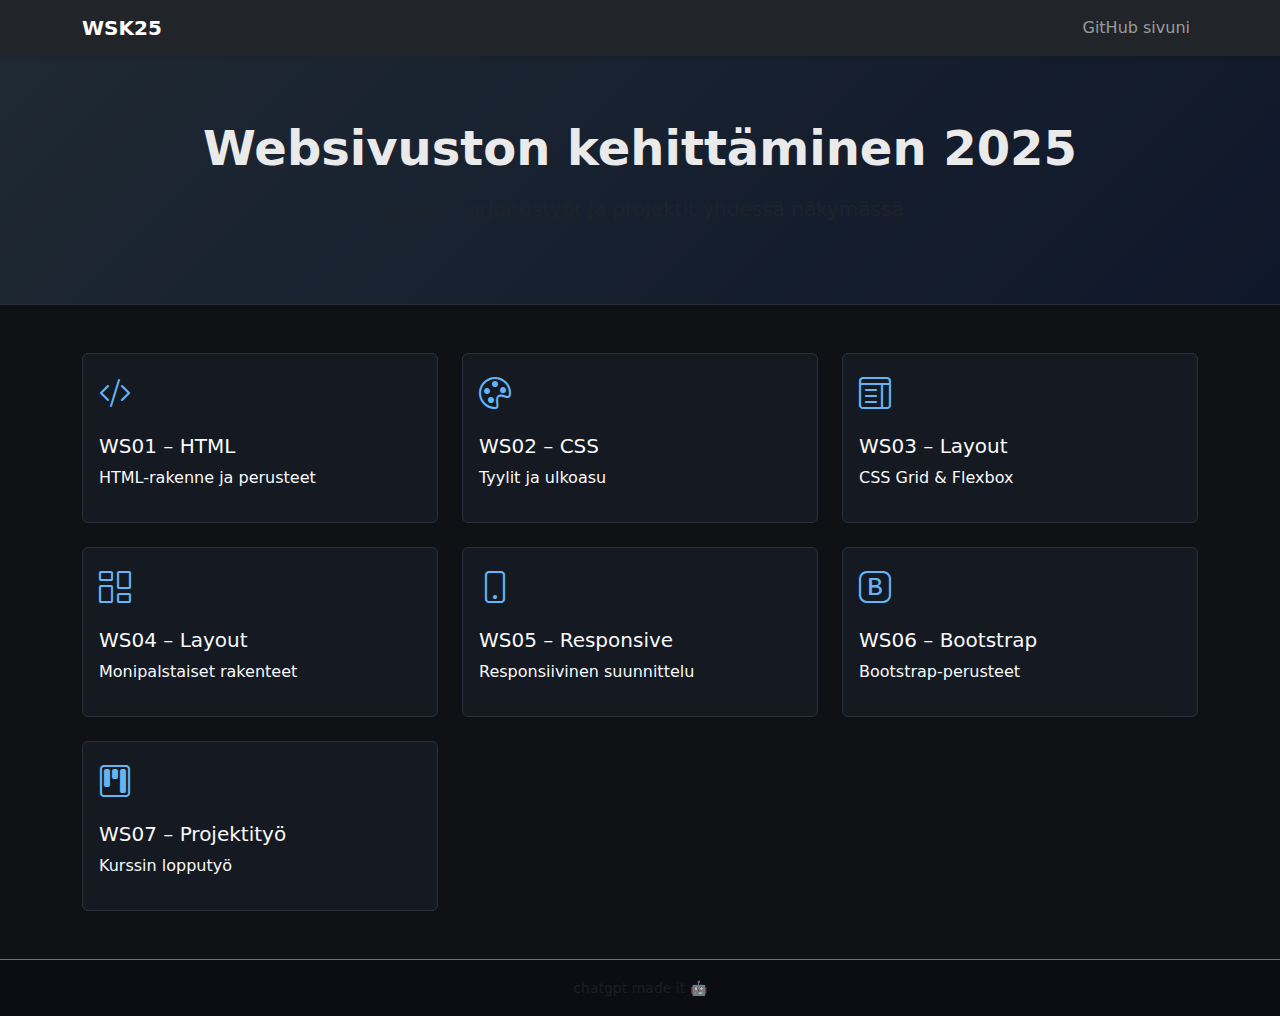
<file: index.html>
<!DOCTYPE html>
<html lang="fi">
  <head>
    <meta charset="UTF-8" />
    <meta name="viewport" content="width=device-width, initial-scale=1.0" />
    <title>WSK25 – Hakemisto</title>

    <!-- Bootstrap CSS -->
    <link
      href="https://cdn.jsdelivr.net/npm/bootstrap@5.3.0/dist/css/bootstrap.min.css"
      rel="stylesheet"
    />

    <!-- Bootstrap Icons -->
    <link
      href="https://cdn.jsdelivr.net/npm/bootstrap-icons@1.11.1/font/bootstrap-icons.css"
      rel="stylesheet"
    />

    <style>
      html,
      body {
        background-color: #0f1115;
        color: #eaeaea;
        height: 100%;
      }

      a {
        text-decoration: none;
      }

      /* Hero */
      .hero {
        background: linear-gradient(135deg, #1f2933, #0f172a);
        padding: 4rem 1rem;
        border-bottom: 1px solid #2a2f3a;
      }

      /* Cards */
      .card {
        background-color: #151922;
        border: 1px solid #2a2f3a;
        transition: all 0.25s ease;
      }

      .card:hover {
        transform: translateY(-6px);
        box-shadow: 0 0 25px rgba(100, 181, 246, 0.35);
      }

      .card i {
        font-size: 2rem;
        color: #64b5f6;
      }

      /* Footer */
      footer {
        background-color: #0b0d12;
      }
    </style>

    <!-- Bootstrap JS -->
    <script src="https://cdn.jsdelivr.net/npm/bootstrap@5.3.0/dist/js/bootstrap.bundle.min.js"></script>
  </head>

  <body>
    <!-- Navbar -->
    <nav class="navbar navbar-expand-lg navbar-dark bg-dark shadow-sm">
      <div class="container">
        <a class="navbar-brand fw-bold" href="#">WSK25</a>
        <button
          class="navbar-toggler"
          type="button"
          data-bs-toggle="collapse"
          data-bs-target="#nav"
        >
          <span class="navbar-toggler-icon"></span>
        </button>

        <div class="collapse navbar-collapse" id="nav">
          <ul class="navbar-nav ms-auto">
            <li class="nav-item">
              <a
                class="nav-link"
                href="https://github.com/gitjuuser/Websivuston_kehittaminen_syksy2025"
                >GitHub sivuni</a
              >
            </li>
          </ul>
        </div>
      </div>
    </nav>

    <!-- Hero -->
    <section class="hero text-center">
      <div class="container">
        <h1 class="display-5 fw-bold">Websivuston kehittäminen 2025</h1>
        <p class="lead text-muted mt-3">
          Kurssin harjoitustyöt ja projektit yhdessä näkymässä
        </p>
      </div>
    </section>

    <!-- Content -->
    <main class="container py-5">
      <div class="row g-4">
        <!-- WS01 -->
        <div class="col-md-4">
          <a href="https://gitjuuser.github.io/Websivuston_kehittaminen_syksy2025/WS01_HTML/index.html">
            <div class="card h-100 text-light p-3">
              <i class="bi bi-code-slash"></i>
              <h5 class="mt-3">WS01 – HTML</h5>
              <p>HTML-rakenne ja perusteet</p>
            </div>
          </a>
        </div>

        <!-- WS02 -->
        <div class="col-md-4">
          <a href="https://gitjuuser.github.io/Websivuston_kehittaminen_syksy2025/WS02_CSS/index.html">
            <div class="card h-100 text-light p-3">
              <i class="bi bi-palette"></i>
              <h5 class="mt-3">WS02 – CSS</h5>
              <p>Tyylit ja ulkoasu</p>
            </div>
          </a>
        </div>

        <!-- WS03 -->
        <div class="col-md-4">
          <a href="https://gitjuuser.github.io/Websivuston_kehittaminen_syksy2025/WS03_CSS_Layout/index.html">
            <div class="card h-100 text-light p-3">
              <i class="bi bi-layout-text-window"></i>
              <h5 class="mt-3">WS03 – Layout</h5>
              <p>CSS Grid & Flexbox</p>
            </div>
          </a>
        </div>

        <!-- WS04 -->
        <div class="col-md-4">
          <a href="https://gitjuuser.github.io/Websivuston_kehittaminen_syksy2025/WS04_Layout/index.html">
            <div class="card h-100 text-light p-3">
              <i class="bi bi-columns-gap"></i>
              <h5 class="mt-3">WS04 – Layout</h5>
              <p>Monipalstaiset rakenteet</p>
            </div>
          </a>
        </div>

        <!-- WS05 -->
        <div class="col-md-4">
          <a href="https://gitjuuser.github.io/Websivuston_kehittaminen_syksy2025/WS05_Responsive_design/index.html">
            <div class="card h-100 text-light p-3">
              <i class="bi bi-phone"></i>
              <h5 class="mt-3">WS05 – Responsive</h5>
              <p>Responsiivinen suunnittelu</p>
            </div>
          </a>
        </div>

        <!-- WS06 -->
        <div class="col-md-4">
          <a href="https://gitjuuser.github.io/Websivuston_kehittaminen_syksy2025/WS06_introduction_to_bootstrap/index.html">
            <div class="card h-100 text-light p-3">
              <i class="bi bi-bootstrap"></i>
              <h5 class="mt-3">WS06 – Bootstrap</h5>
              <p>Bootstrap-perusteet</p>
            </div>
          </a>
        </div>

        <!-- WS07 -->
        <div class="col-md-4">
          <a href="https://gitjuuser.github.io/Websivuston_kehittaminen_syksy2025/WS07_PROJEKTITYO/index.html">
            <div class="card h-100 text-light p-3">
              <i class="bi bi-kanban"></i>
              <h5 class="mt-3">WS07 – Projektityö</h5>
              <p>Kurssin lopputyö</p>
            </div>
          </a>
        </div>
      </div>
    </main>

    <!-- Footer -->
    <footer class="text-center py-3 mt-auto border-top border-secondary">
      <small class="text-muted">chatgpt made it 🤖</small>
    </footer>
  </body>
</html>
</file>
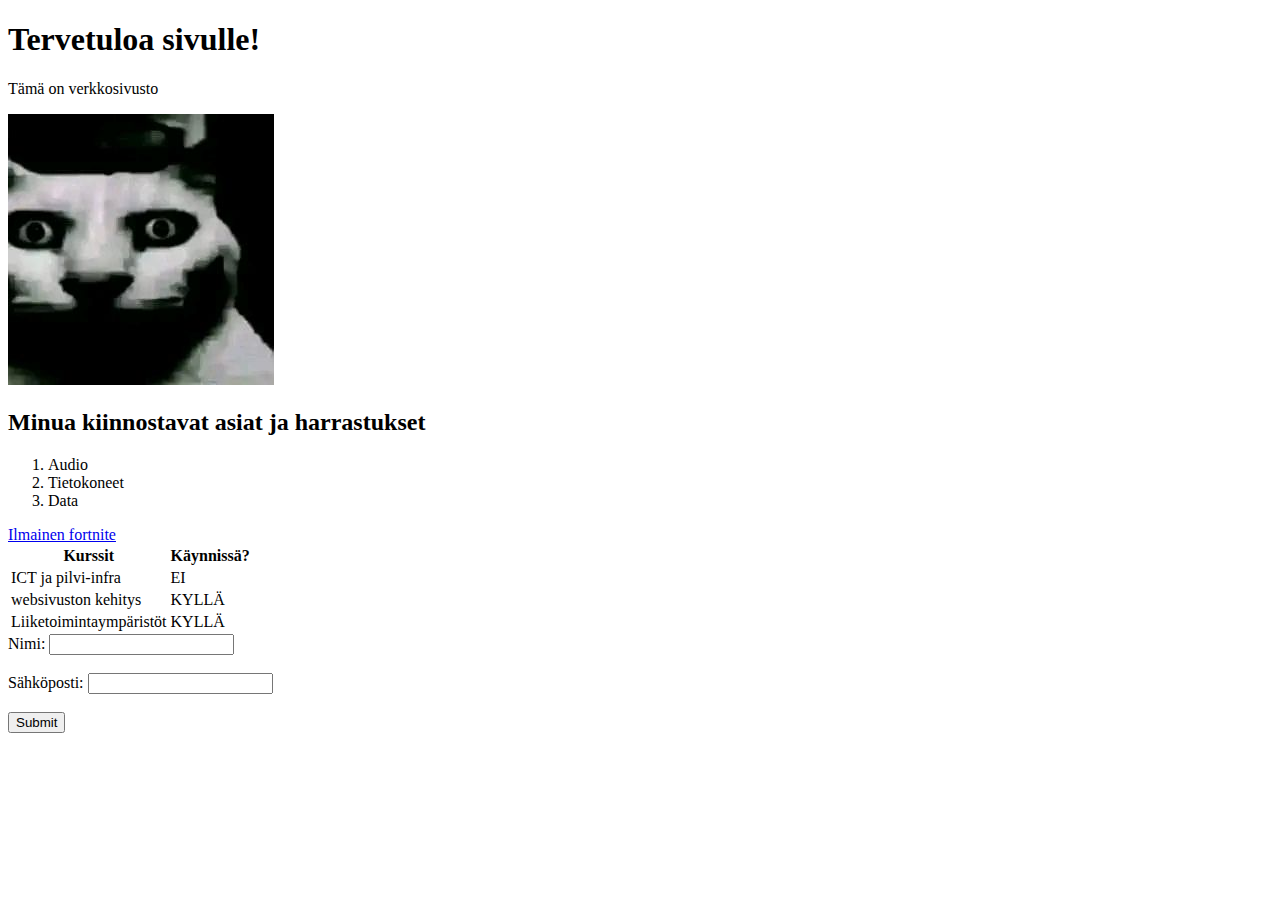
<file: WS01_HTML/index.html>
<!DOCTYPE html>
<!--Create a simple HTML page with a title, heading, and paragraph. Use the following structure: Add a heading for your name, include a paragraph describing yourself. Also, insert an image of yourself with appropriate alt text.-->
<!--sivun title-->

<head>
    <html lang="fi">

    </html>
    <title>Ensimmäinen HTML verkkosivuni</title>
</head>

<!--ensimmäinen isoin header (koska h1) h6 on pienin-->

<body>
    <h1>Tervetuloa sivulle!</h1>
    <p>Tämä on verkkosivusto</p>
    <img src="./images/cat.jpg" alt="kuva kissasta">
    <h2>Minua kiinnostavat asiat ja harrastukset</h2>
</body>


<!--Add a list (ordered or unordered) of your hobbies.-->

<ol>
    <li>Audio</li>
    <li>Tietokoneet</li>
    <li>Data</li>
</ol>

<!--Add a hyperlink to your favorite Web page using the <a> tag.-->
<a href="https://www.youtube.com/watch?v=dQw4w9WgXcQ">Ilmainen fortnite</a>

<!--table and form, Create a table with at least 3 rows and 2 columns. Include a header row and some sample data e.g. about your ongoing courses. -->
<table>
    <tr>
        <th>Kurssit</th>
        <th>Käynnissä?</th>
    </tr>
    <tr>
        <td>ICT ja pilvi-infra</td>
        <td>EI</td>
    </tr>
    <tr>
        <td>websivuston kehitys</td>
        <td>KYLLÄ</td>
    </tr>
    <tr>
        <td>Liiketoimintaympäristöt</td>
        <td>KYLLÄ</td>
</table>

<!--Add a simple form to your HTML page. The form should include input fields for name, email, and a submit button. Example:-->

<form>
    <label for="name">Nimi:</label>
    <input type="text" id="name" name="name"><br><br>
    <label for="email">Sähköposti:</label>
    <input type="email" id="email" name="email"><br><br>
    <input type="submit" value="Submit">
</form>

<!--Task 5: Validate Your HTML Code
Validate your HTML code using the W3C Web Validator extension in Visual Studio Code. Follow these steps:

Install the W3C Web Validator extension in Visual Studio Code.
Open your HTML file in Visual Studio Code.
Use the W3C Validator extension to validate your code.
Fix any errors or warnings that are reported. https://laurea-ammattikorkeakoulu-tikkurila.github.io/Verkkosivut-OPS25/WS01/-->
</file>
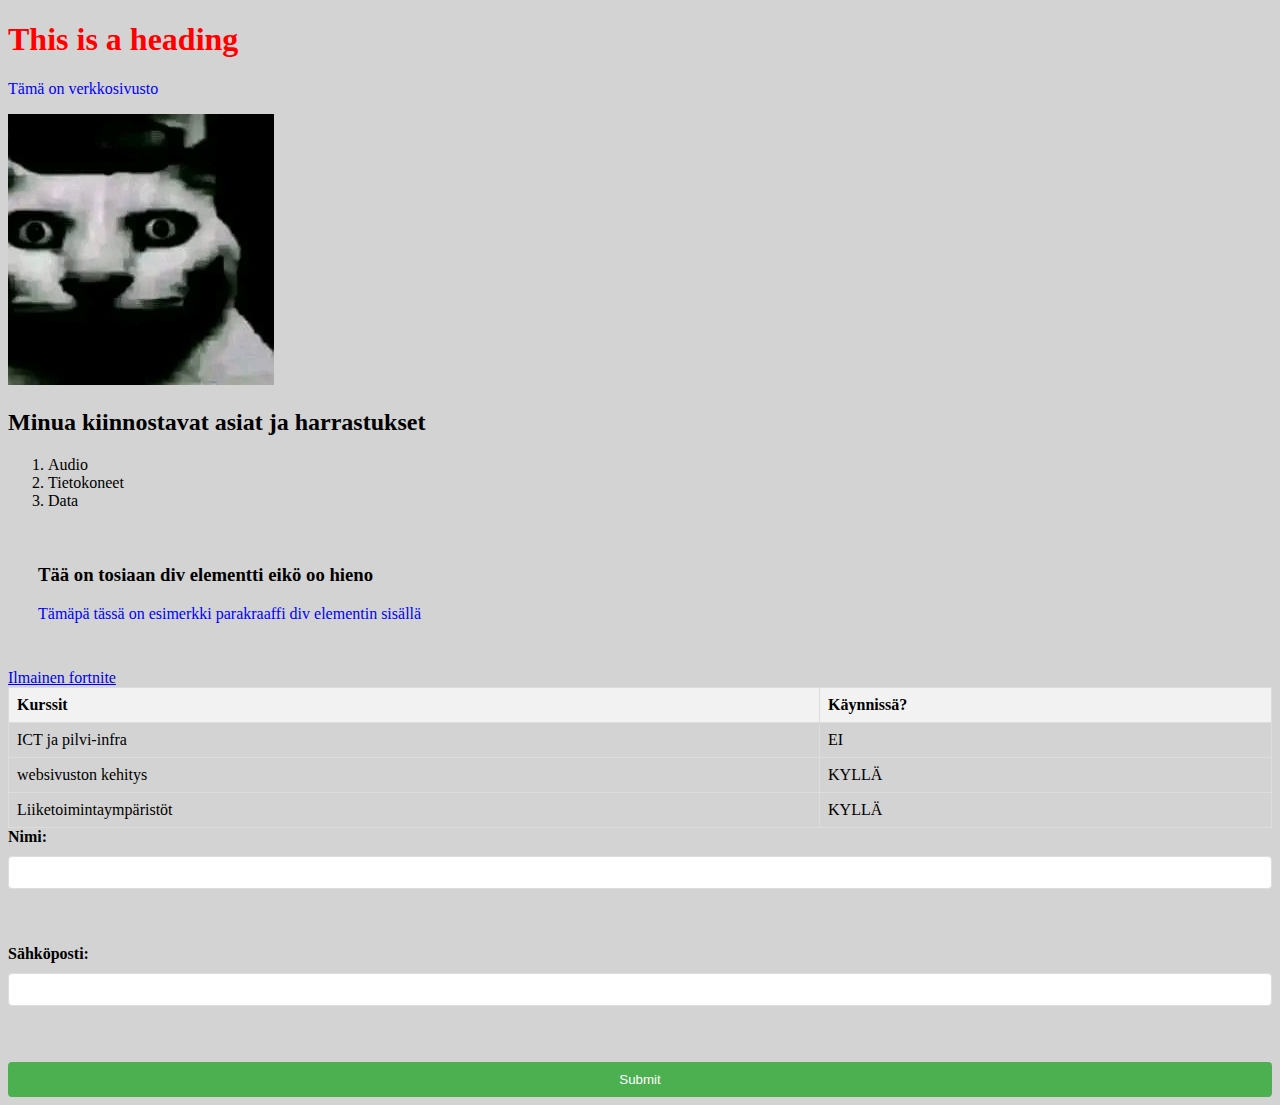
<file: WS02_CSS/index.html>
<!DOCTYPE html>

<head>
    <html lang="fi">
    <meta charset="UTF-8">
    <meta name="viewport" content="width=device-width, initial-scale=1.0">
    <style>
        h1 {
            color: green;
        }
    </style>

    <title>Ensimmäinen HTML verkkosivuni</title>
    <link rel="stylesheet" href="styles/styles.css">
</head>

<body>
    <!--H1 HEADER-->


    <h1 style="color: red;">This is a heading</h1>
    <p>Tämä on verkkosivusto</p>
    <img src="./images/cat.jpg" alt="kuva kissasta">
    <h2>Minua kiinnostavat asiat ja harrastukset</h2>

    <!--ordered list-->

    <ol>
        <li>Audio</li>
        <li>Tietokoneet</li>
        <li>Data</li>
    </ol>

    <!--div elementti -->
    <div class="content-box">
        <h3>Tää on tosiaan div elementti eikö oo hieno</h3>
        <p>Tämäpä tässä on esimerkki parakraaffi div elementin sisällä</p>
    </div>

    <!--Add a hyperlink to your favorite Web page using the <a> tag.-->
    <a href="https://www.youtube.com/watch?v=dQw4w9WgXcQ">Ilmainen fortnite</a>

    <!--table and form -->
    <table>
        <tr>
            <th>Kurssit</th>
            <th>Käynnissä?</th>
        </tr>
        <tr>
            <td>ICT ja pilvi-infra</td>
            <td>EI</td>
        </tr>
        <tr>
            <td>websivuston kehitys</td>
            <td>KYLLÄ</td>
        </tr>
        <tr>
            <td>Liiketoimintaympäristöt</td>
            <td>KYLLÄ</td>
    </table>

    <!--SIMPLE FORM-->

    <form>
        <label for="name">Nimi:</label>
        <input type="text" id="name" name="name"><br><br>
        <label for="email">Sähköposti:</label>
        <input type="email" id="email" name="email"><br><br>
        <input type="submit" value="Submit">
    </form>

</body>

</html>
</file>
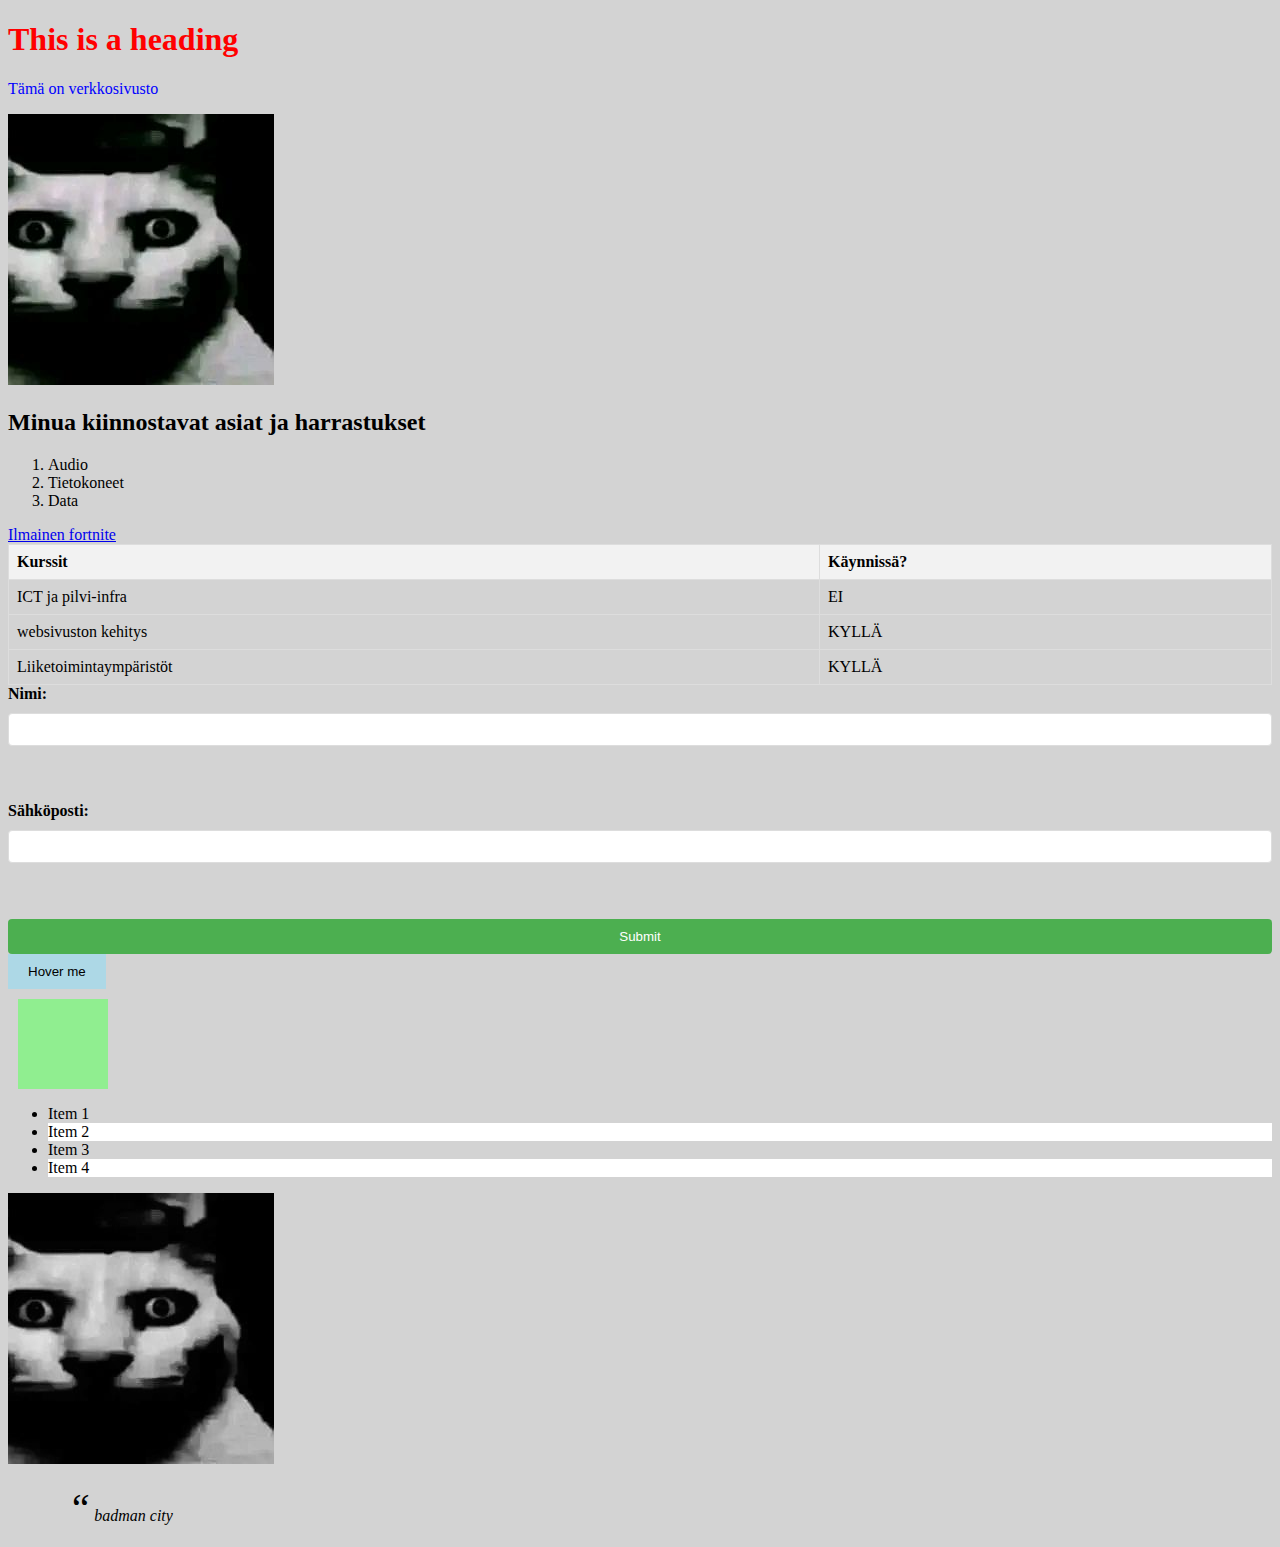
<file: WS03_CSS_Layout/index.html>
<!DOCTYPE html>
<html lang="fi"></html>

    <head>
        <style>
    h1 {
      color: green;
    }
    </style>
        
        <title>Ensimmäinen HTML verkkosivuni</title>
        <link rel="stylesheet" href="styles/styles.css">
        
    </head>

    <!--H1 HEADER-->

    <body>
        <h1 style="color: red;">This is a heading</h1>
        <p>Tämä on verkkosivusto</p>
        <img src="./images/cat.jpg" alt="kuva kissasta">
        <h2>Minua kiinnostavat asiat ja harrastukset</h2>
    </body>


    <!--ordered list-->
    
    <ol>
        <li>Audio</li>
        <li>Tietokoneet</li>
        <li>Data</li>
    </ol>
    
    <!--Add a hyperlink to your favorite Web page using the <a> tag.-->
    <a href="https://www.youtube.com/watch?v=dQw4w9WgXcQ">Ilmainen fortnite</a>

    <!--table and form -->
    <table>
    <tr>
        <th>Kurssit</th>
        <th>Käynnissä?</th>
    </tr>
    <tr>
        <td>ICT ja pilvi-infra</td>
        <td>EI</td>
    </tr>
    <tr>
        <td>websivuston kehitys</td>
        <td>KYLLÄ</td>
    </tr>
         <tr>
        <td>Liiketoimintaympäristöt</td>
        <td>KYLLÄ</td>
    </table>

    <!--SIMPLE FORM-->

    <form>
    <label for="name">Nimi:</label>
    <input type="text" id="name" name="name"><br><br>
    <label for="email">Sähköposti:</label>
    <input type="email" id="email" name="email"><br><br>
    <input type="submit" value="Submit">
    </form>

    <!--button that changes its background color smoothly when hovered over-->

    <button class="transition-button">Hover me</button>

    <!--a div that moves from left to right continuously.-->

    <div class="animation-box"></div>

    <!--a list where every other item has a different background colo-->

    <ul class="pseudo-list">
        <li>Item 1</li>
        <li>Item 2</li>
        <li>Item 3</li>
        <li>Item 4</li>
      </ul>

    <!--grayscale filter on an image that goes away while hovering mouse over picture-->

    <img src="./images/cat.jpg" alt="kuva kissasta jossa grayscale filter" class="filter-image">

    <!--blockquote with a decorative quote mark using pseudo-elements-->

      <blockquote class="quote">
        badman city
      </blockquote>
</file>
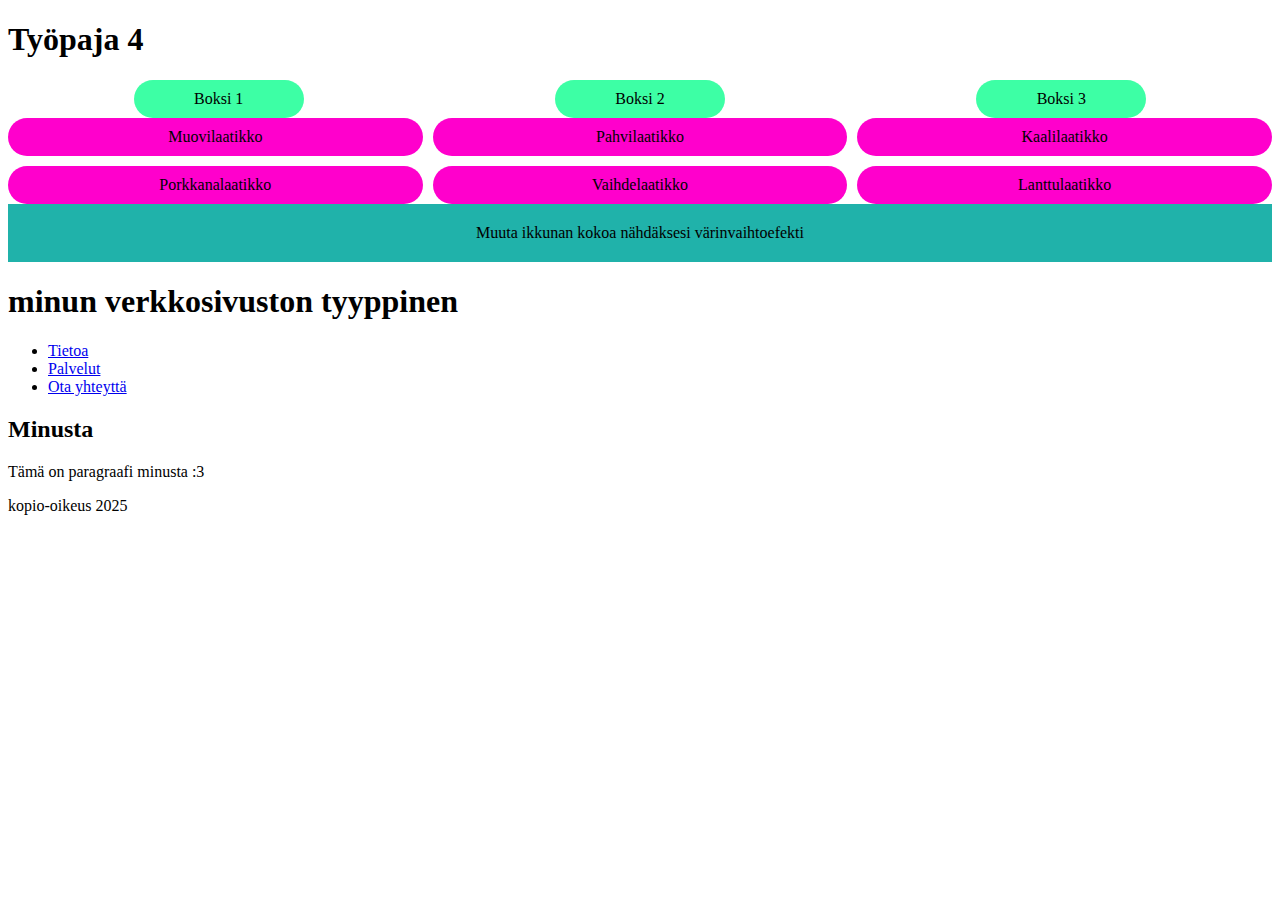
<file: WS04_Layout/index.html>
<!DOCTYPE html>
<html lang="fi">

<head>
    <meta charset="UTF-8">
    <meta name="viewport" content="width=device-width, initial-scale=1.0">
    <title>Workshop 4: Page Layout Techniques</title>
    <link rel="stylesheet" href="styles/styles.css">
</head>


<body>
    
   <h1 style="color: rgb(0, 0, 0);">Työpaja 4</h1>
    <div class="flex-container">
        <div class="box">Boksi 1</div>
        <div class="box">Boksi 2</div>
        <div class="box">Boksi 3</div>
    </div>

    <div class="grid-container">
        <div class="grid-item">Muovilaatikko</div>
        <div class="grid-item">Pahvilaatikko</div>
        <div class="grid-item">Kaalilaatikko</div>
        <div class="grid-item">Porkkanalaatikko</div>
        <div class="grid-item">Vaihdelaatikko</div>
        <div class="grid-item">Lanttulaatikko</div>
    </div>

    <div class="responsive-box">Muuta ikkunan kokoa nähdäksesi värinvaihtoefekti</div>

    <header>
        <h1 style="color: rgb(0, 0, 0);">minun verkkosivuston tyyppinen</h1>
        <nav>
            <ul style="color: rgb(0, 0, 0);">
            <li><a href="#about">Tietoa</a></li>
            <li><a href="#services">Palvelut</a></li>
            <li><a href="#contact">Ota yhteyttä</a></li>
            </ul>
        </nav>
    </header>

    <main>
        <section id="about">
            <h2 style="color: rgb(0, 0, 0);">Minusta</h2>
            <p style="color: rgb(0, 0, 0);">Tämä on paragraafi minusta :3</p>
        </section>
    </main>

    <footer>
        <p style="color: rgb(0, 0, 0);">kopio-oikeus 2025</p>
    </footer>

</body>

</html>
</file>
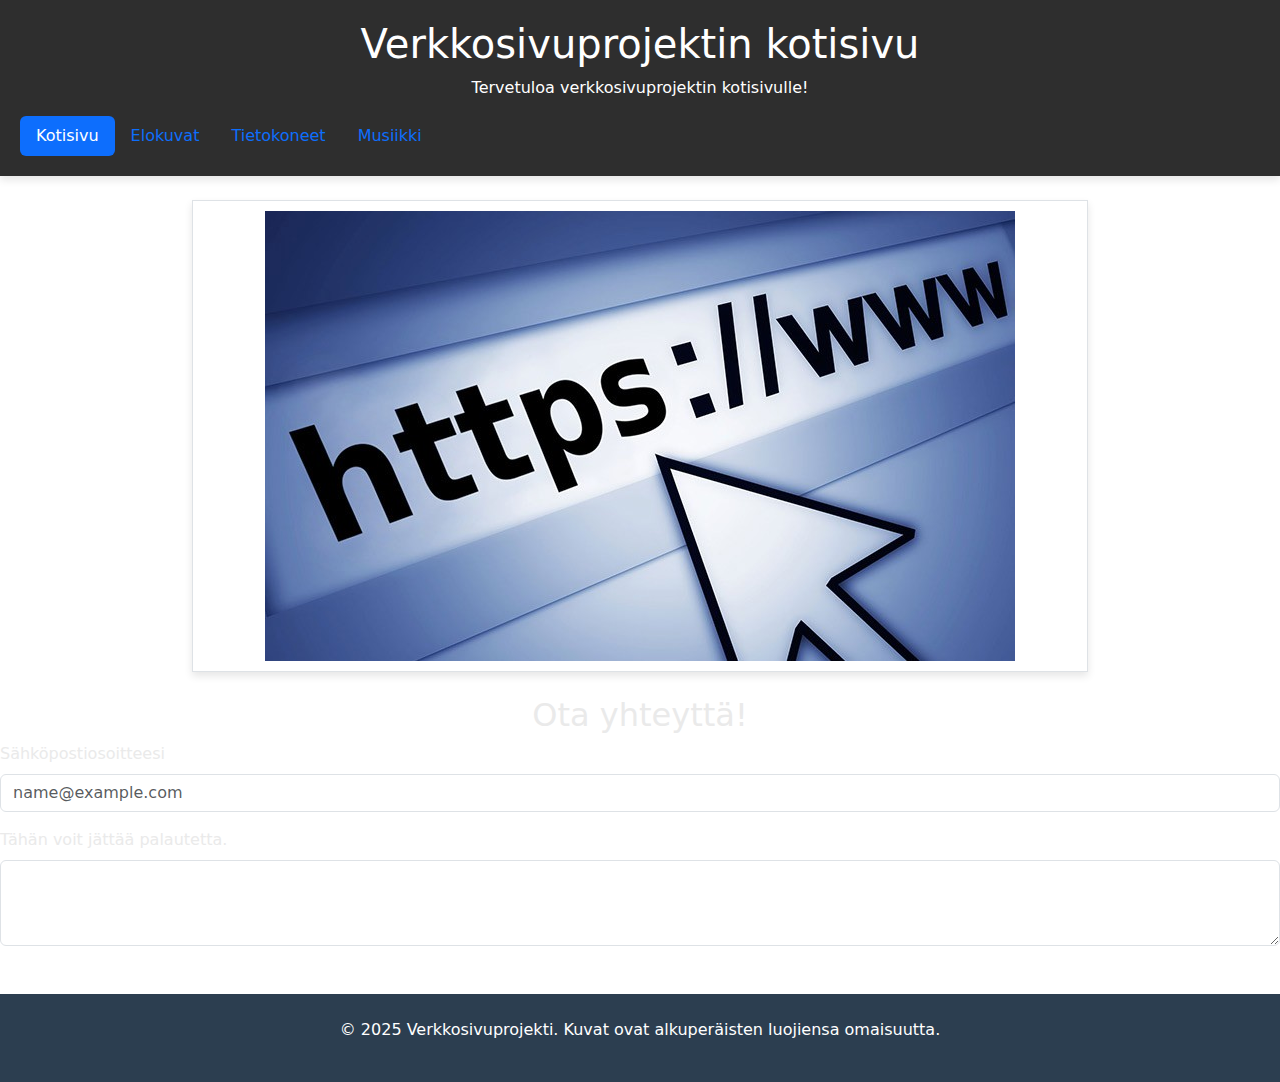
<file: WS07_PROJEKTITYO/index.html>
<!DOCTYPE html>
<html lang="fi">
  <head>
    <meta charset="UTF-8" />
    <meta name="viewport" content="width=device-width, initial-scale=1.0" />
    <title>Kotisivu</title>

    <!-- Bootstrap CSS -->
    <link
      href="https://cdn.jsdelivr.net/npm/bootstrap@5.3.0/dist/css/bootstrap.min.css"
      rel="stylesheet"
    />

    <!-- Bootstrap JavaScript (place before closing </body> tag) -->
    <script src="https://cdn.jsdelivr.net/npm/bootstrap@5.3.0/dist/js/bootstrap.bundle.min.js"></script>

    <link rel="stylesheet" href="./styles/styles.css" />
  </head>

  <body>
    <!--Nav and header-->
    <div class="content-box">
      <h1 class="text-center">Verkkosivuprojektin kotisivu</h1>
      <p class="text-center">Tervetuloa verkkosivuprojektin kotisivulle!</p>
      <ul class="nav nav-pills">
        <li class="nav-item">
          <a
            class="nav-link active"
            aria-current="page"
            href="https://gitjuuser.github.io/Websivuston_kehittaminen_syksy2025/WS07_PROJEKTITYO/index.html"
            >Kotisivu</a
          >
        </li>
        <li class="nav-item">
          <a
            class="nav-link"
            href="https://gitjuuser.github.io/Websivuston_kehittaminen_syksy2025/WS07_PROJEKTITYO/elokuvat.html"
            >Elokuvat</a
          >
        </li>
        <li class="nav-item">
          <a
            class="nav-link"
            href="https://gitjuuser.github.io/Websivuston_kehittaminen_syksy2025/WS07_PROJEKTITYO/tietokoneet.html"
            >Tietokoneet</a
          >
        </li>
        <li class="nav-item">
          <a
            class="nav-link"
            href="https://gitjuuser.github.io/Websivuston_kehittaminen_syksy2025/WS07_PROJEKTITYO/musiikki.html"
            >Musiikki</a
          >
        </li>
      </ul>
    </div>
    <!--photo-->
    <div class="img-thumbnail text-center mt-4 mb-4">
      <img
        src="./images/website_kuvituskuva.jpg"
        class="img-fluid"
        alt="kuvituskuva"
      />
    </div>

    <!--Contact form-->
    <div class="content-box-form">
      <h2 class="text-center">Ota yhteyttä!</h2>
      <div class="mb-3">
        <label for="exampleFormControlInput1" class="form-label"
          >Sähköpostiosoitteesi</label
        >
        <input
          type="email"
          class="form-control"
          id="exampleFormControlInput1"
          placeholder="name@example.com"
        />
      </div>
      <div class="mb-3">
        <label for="exampleFormControlTextarea1" class="form-label"
          >Tähän voit jättää palautetta.</label
        >
        <textarea
          class="form-control"
          id="exampleFormControlTextarea1"
          rows="3"
        ></textarea>
      </div>
    </div>

    <!--Footer-->
    <footer
      class="text-center mt-5 py-4"
      style="background-color: #2c3e50; color: white"
    >
      <p>
        &copy; 2025 Verkkosivuprojekti. Kuvat ovat alkuperäisten luojiensa
        omaisuutta.
      </p>
    </footer>
  </body>
</html>
</file>
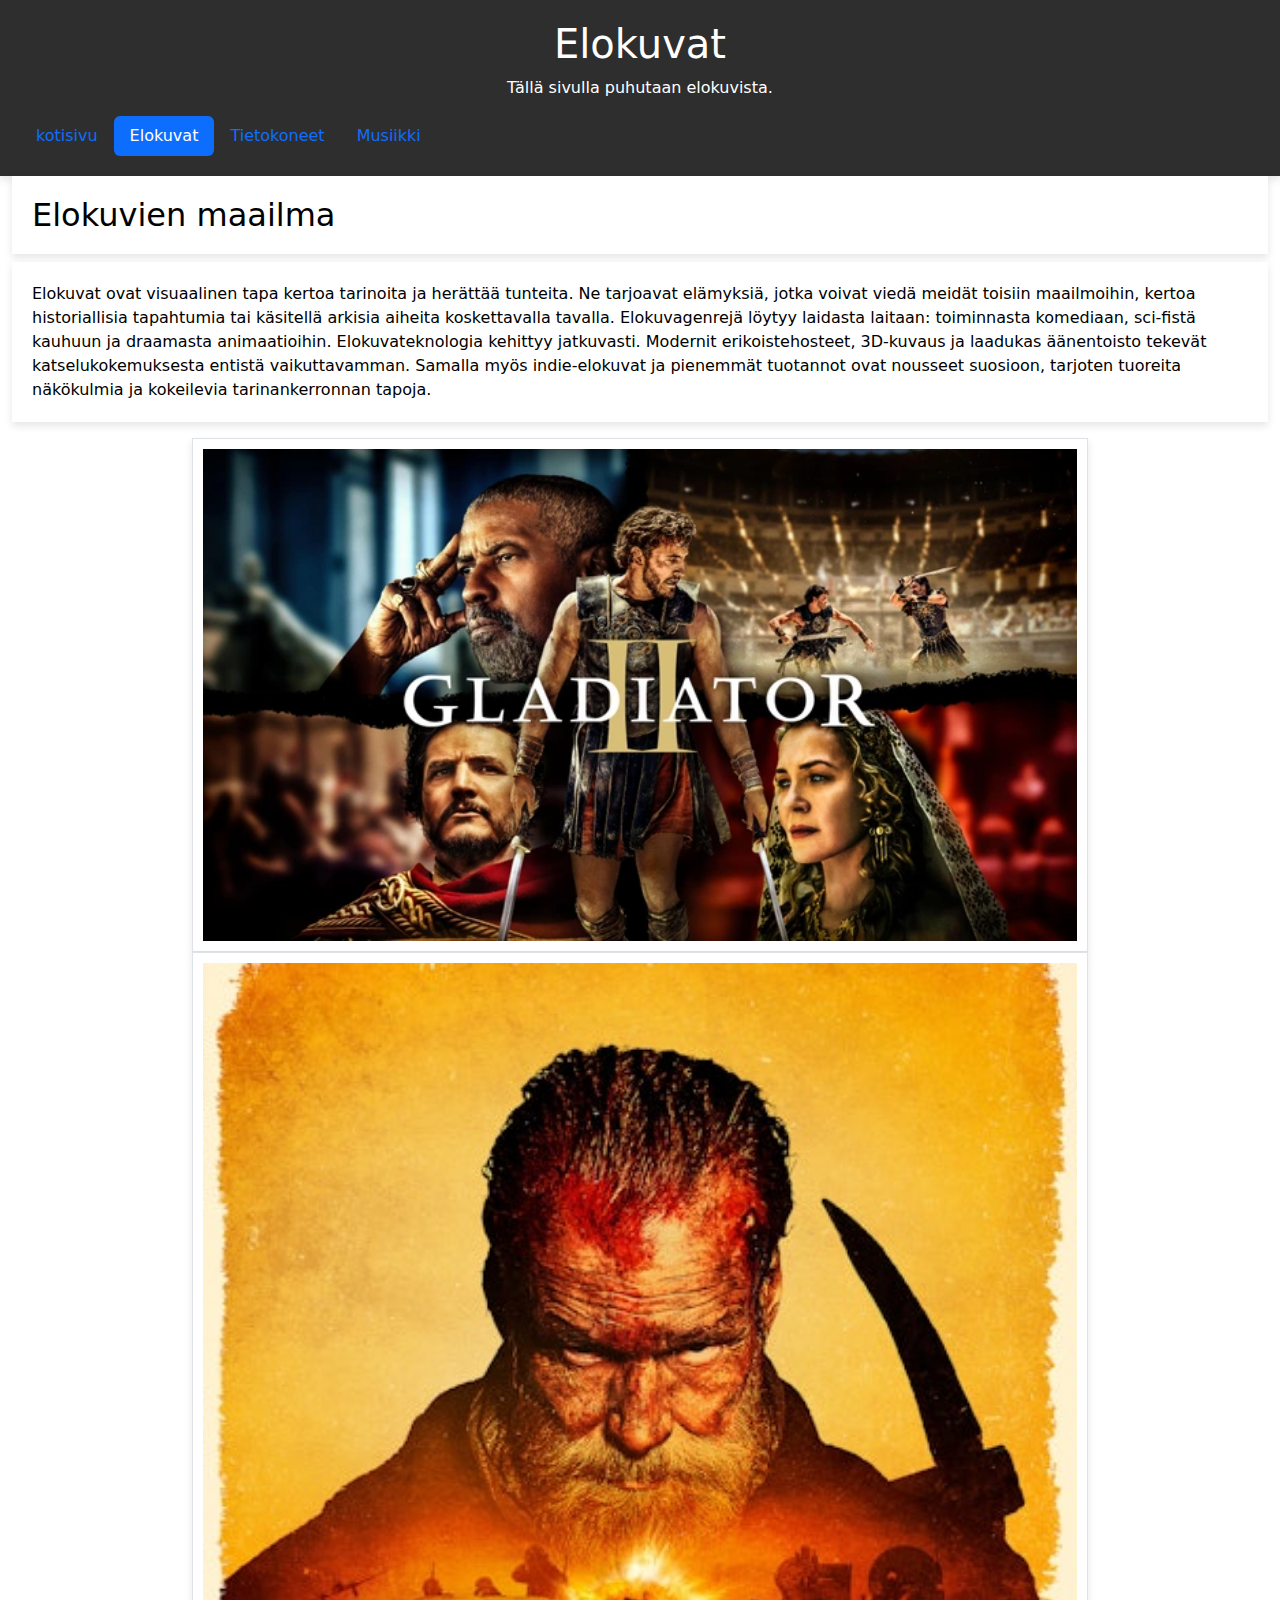
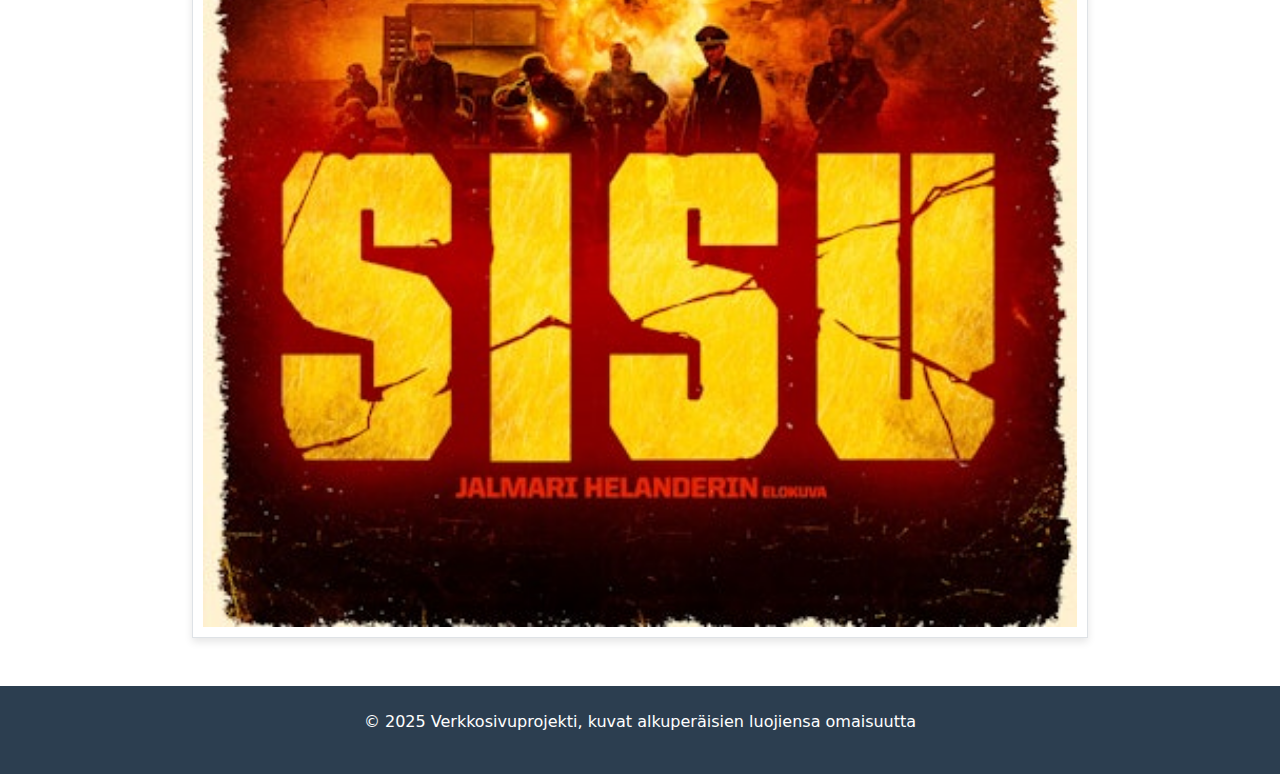
<file: WS07_PROJEKTITYO/elokuvat.html>
<!DOCTYPE html>
<html lang="fi">
  <head>
    <meta charset="UTF-8" />
    <meta name="viewport" content="width=device-width, initial-scale=1.0" />
    <title>Elokuvat</title>

    <!-- Bootstrap CSS -->
    <link
      href="https://cdn.jsdelivr.net/npm/bootstrap@5.3.0/dist/css/bootstrap.min.css"
      rel="stylesheet"
    />

    <!-- Bootstrap JavaScript (place before closing </body> tag) -->
    <script src="https://cdn.jsdelivr.net/npm/bootstrap@5.3.0/dist/js/bootstrap.bundle.min.js"></script>

    <link rel="stylesheet" href="./styles/styles.css" />
  </head>

  <body>
    <!--Nav and header-->
    <div class="content-box">
      <h1 class="text-center">Elokuvat</h1>
      <p class="text-center">Tällä sivulla puhutaan elokuvista.</p>
      <ul class="nav nav-pills">
        <li class="nav-item">
          <a
            class="nav-link"
            href="https://gitjuuser.github.io/Websivuston_kehittaminen_syksy2025/WS07_PROJEKTITYO/index.html"
            >kotisivu</a
          >
        </li>
        <li class="nav-item">
          <a
            class="nav-link active"
            aria-current="page"
            href="https://gitjuuser.github.io/Websivuston_kehittaminen_syksy2025/WS07_PROJEKTITYO/elokuvat.html"
            >Elokuvat</a
          >
        </li>
        <li class="nav-item">
          <a
            class="nav-link"
            href="https://gitjuuser.github.io/Websivuston_kehittaminen_syksy2025/WS07_PROJEKTITYO/tietokoneet.html"
            >Tietokoneet</a
          >
        </li>

        <li class="nav-item">
          <a
            class="nav-link"
            href="https://gitjuuser.github.io/Websivuston_kehittaminen_syksy2025/WS07_PROJEKTITYO/musiikki.html"
            >Musiikki</a
          >
        </li>
      </ul>
    </div>
    <!--Text content in box-->
    <div class="container-fluid">
      <h2 class="text-centerblack">Elokuvien maailma</h2>
      <p class="text-centerblack">
        Elokuvat ovat visuaalinen tapa kertoa tarinoita ja herättää tunteita. Ne
        tarjoavat elämyksiä, jotka voivat viedä meidät toisiin maailmoihin,
        kertoa historiallisia tapahtumia tai käsitellä arkisia aiheita
        koskettavalla tavalla. Elokuvagenrejä löytyy laidasta laitaan:
        toiminnasta komediaan, sci-fistä kauhuun ja draamasta animaatioihin.
        Elokuvateknologia kehittyy jatkuvasti. Modernit erikoistehosteet,
        3D-kuvaus ja laadukas äänentoisto tekevät katselukokemuksesta entistä
        vaikuttavamman. Samalla myös indie-elokuvat ja pienemmät tuotannot ovat
        nousseet suosioon, tarjoten tuoreita näkökulmia ja kokeilevia
        tarinankerronnan tapoja.
      </p>
    </div>

    <!--movie pictures-->

    <img
      src="./images/gladiator_elokuva.jpeg"
      class="img-thumbnail"
      alt="gladiator elokuva"
    />

    <img
      src="./images/sisu_elokuva.jpg"
      class="img-thumbnail"
      alt="sisu elokuva"
    />
    <!--Footer-->
    <footer
      class="text-center mt-5 py-4"
      style="background-color: #2c3e50; color: white"
    >
      <p>
        &copy; 2025 Verkkosivuprojekti, kuvat alkuperäisien luojiensa omaisuutta
      </p>
    </footer>
  </body>
</html>
</file>
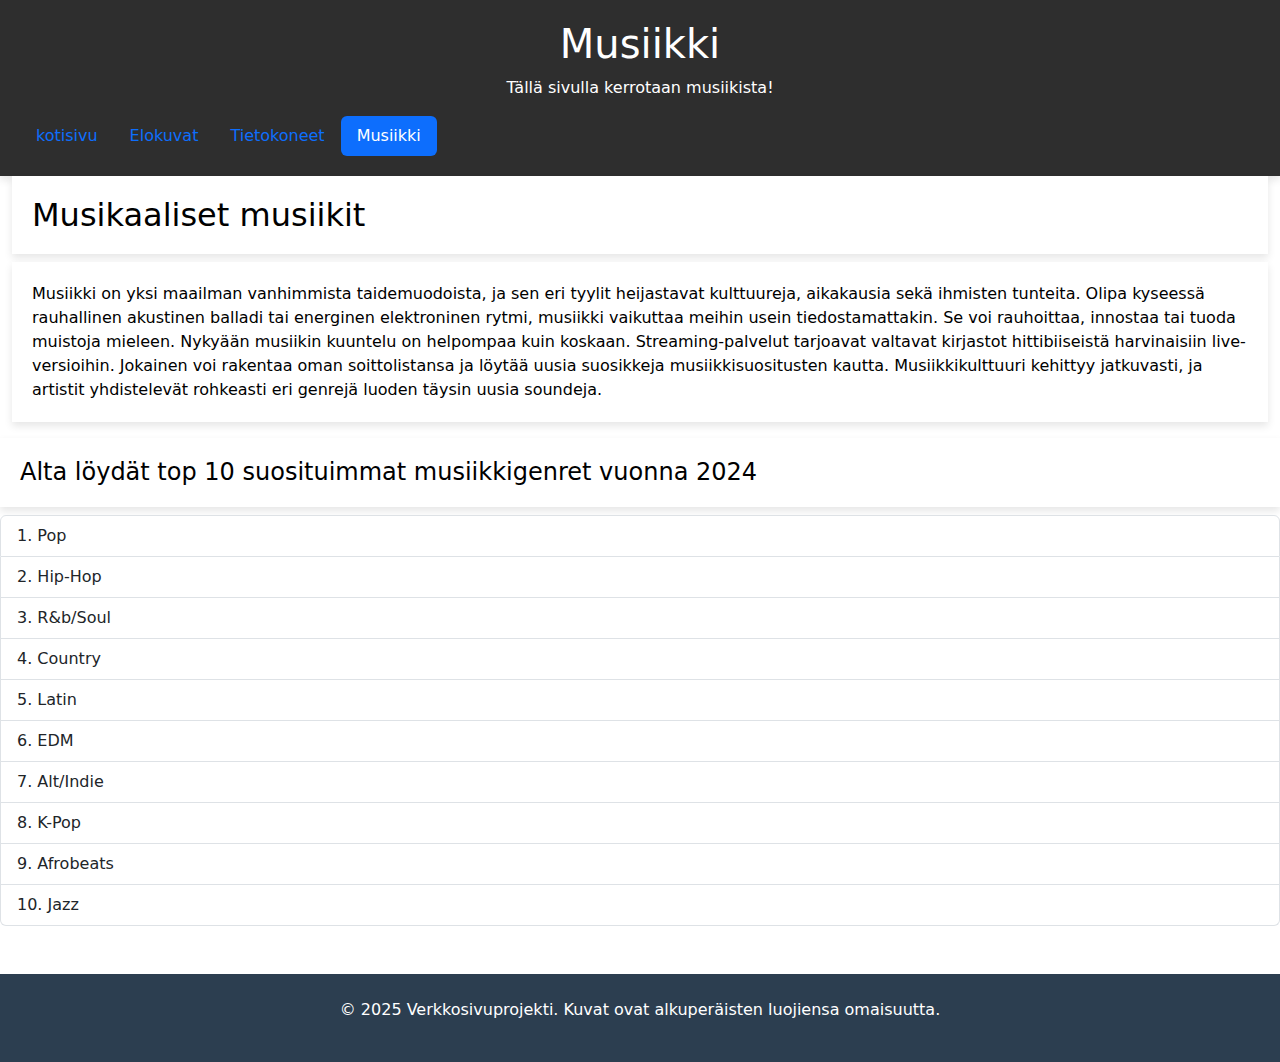
<file: WS07_PROJEKTITYO/musiikki.html>
<!DOCTYPE html>
<html lang="fi">
  <head>
    <meta charset="UTF-8" />
    <meta name="viewport" content="width=device-width, initial-scale=1.0" />
    <title>Musiikki</title>

    <!-- Bootstrap CSS -->
    <link
      href="https://cdn.jsdelivr.net/npm/bootstrap@5.3.0/dist/css/bootstrap.min.css"
      rel="stylesheet"
    />

    <!-- Bootstrap JavaScript (place before closing </body> tag) -->
    <script src="https://cdn.jsdelivr.net/npm/bootstrap@5.3.0/dist/js/bootstrap.bundle.min.js"></script>

    <link rel="stylesheet" href="./styles/styles.css" />
  </head>

  <body>
    <!--Nav and header-->
    <div class="content-box">
      <h1 class="text-center">Musiikki</h1>
      <p class="text-center">Tällä sivulla kerrotaan musiikista!</p>
      <ul class="nav nav-pills">
        <li class="nav-item">
          <a
            class="nav-link"
            href="https://gitjuuser.github.io/Websivuston_kehittaminen_syksy2025/WS07_PROJEKTITYO/index.html"
            >kotisivu</a
          >
        </li>
        <li class="nav-item">
          <a
            class="nav-link"
            href="https://gitjuuser.github.io/Websivuston_kehittaminen_syksy2025/WS07_PROJEKTITYO/elokuvat.html"
            >Elokuvat</a
          >
        </li>
        <li class="nav-item">
          <a
            class="nav-link"
            href="https://gitjuuser.github.io/Websivuston_kehittaminen_syksy2025/WS07_PROJEKTITYO/tietokoneet.html"
            >Tietokoneet</a
          >
        </li>

        <li class="nav-item">
          <a
            class="nav-link active"
            aria-current="page"
            href="https://gitjuuser.github.io/Websivuston_kehittaminen_syksy2025/WS07_PROJEKTITYO/musiikki.html"
            >Musiikki</a
          >
        </li>
      </ul>
    </div>
    <!--Text content in box-->
    <div class="container-fluid">
      <h2 class="text-centerblack">Musikaaliset musiikit</h2>
      <p class="text-centerblack">
        Musiikki on yksi maailman vanhimmista taidemuodoista, ja sen eri tyylit
        heijastavat kulttuureja, aikakausia sekä ihmisten tunteita. Olipa
        kyseessä rauhallinen akustinen balladi tai energinen elektroninen rytmi,
        musiikki vaikuttaa meihin usein tiedostamattakin. Se voi rauhoittaa,
        innostaa tai tuoda muistoja mieleen. Nykyään musiikin kuuntelu on
        helpompaa kuin koskaan. Streaming-palvelut tarjoavat valtavat kirjastot
        hittibiiseistä harvinaisiin live-versioihin. Jokainen voi rakentaa oman
        soittolistansa ja löytää uusia suosikkeja musiikkisuositusten kautta.
        Musiikkikulttuuri kehittyy jatkuvasti, ja artistit yhdistelevät
        rohkeasti eri genrejä luoden täysin uusia soundeja.
      </p>
    </div>

    <!--Top10 list-->
    <h4 class="text-centerblack">
      Alta löydät top 10 suosituimmat musiikkigenret vuonna 2024
    </h4>
    <ol class="list-group list-group-numbered">
      <li class="list-group-item">Pop</li>
      <li class="list-group-item">Hip-Hop</li>
      <li class="list-group-item">R&b/Soul</li>
      <li class="list-group-item">Country</li>
      <li class="list-group-item">Latin</li>
      <li class="list-group-item">EDM</li>
      <li class="list-group-item">Alt/Indie</li>
      <li class="list-group-item">K-Pop</li>
      <li class="list-group-item">Afrobeats</li>
      <li class="list-group-item">Jazz</li>
    </ol>
    <!--Footer-->
    <footer
      class="text-center mt-5 py-4"
      style="background-color: #2c3e50; color: white"
    >
      <p>
        &copy; 2025 Verkkosivuprojekti. Kuvat ovat alkuperäisten luojiensa omaisuutta.
      </p>
    </footer>

  </body>
</html>
</file>
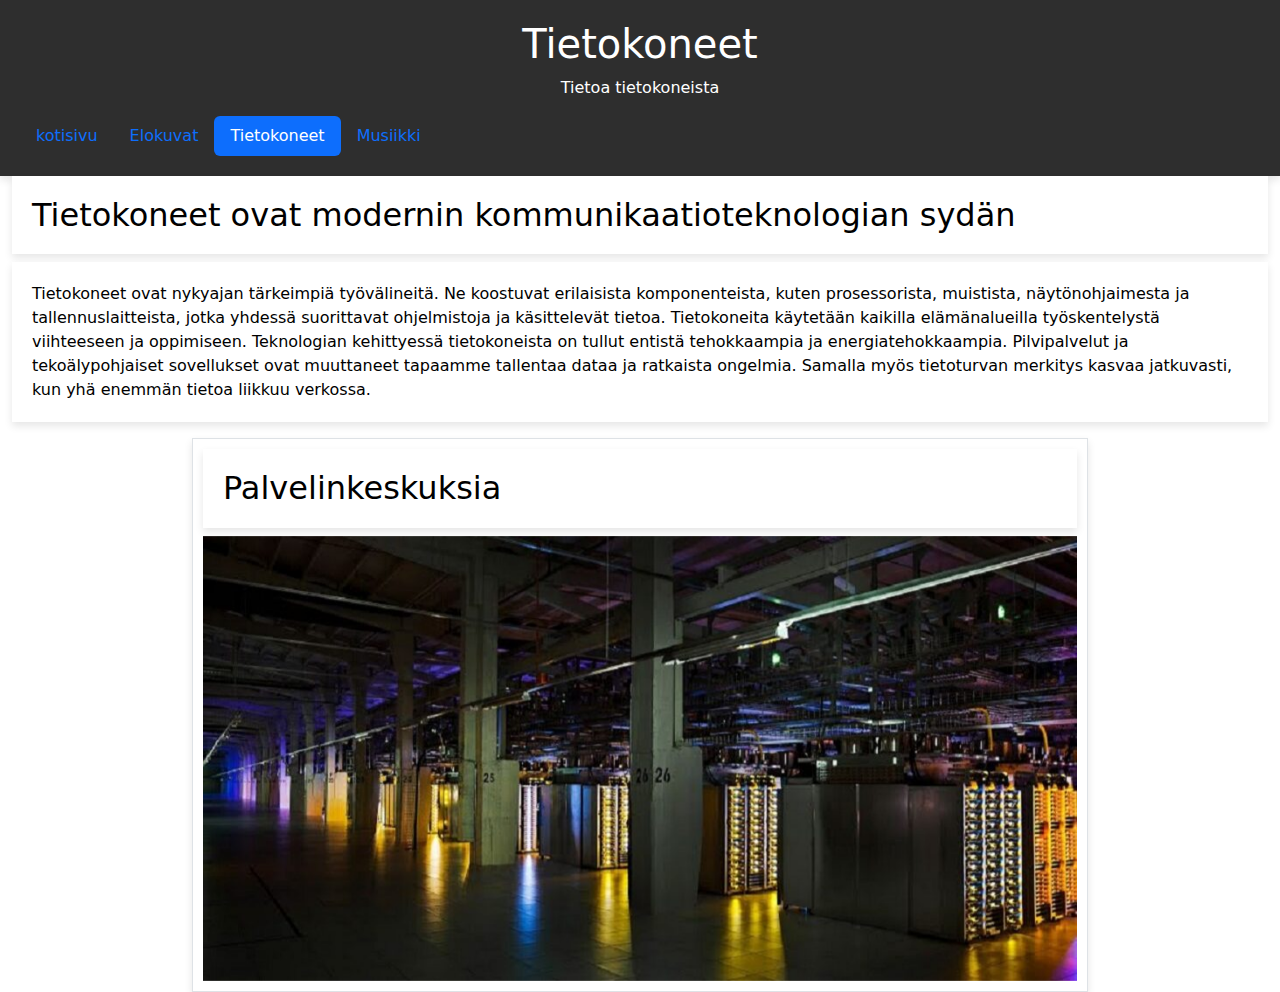
<file: WS07_PROJEKTITYO/tietokoneet.html>
<!DOCTYPE html>
<html lang="fi">
  <head>
    <meta charset="UTF-8" />
    <meta name="viewport" content="width=device-width, initial-scale=1.0" />
    <title>Tietokoneet</title>

    <!-- Bootstrap CSS -->
    <link
      href="https://cdn.jsdelivr.net/npm/bootstrap@5.3.0/dist/css/bootstrap.min.css"
      rel="stylesheet"
    />

    <!-- Bootstrap JavaScript (place before closing </body> tag) -->
    <script src="https://cdn.jsdelivr.net/npm/bootstrap@5.3.0/dist/js/bootstrap.bundle.min.js"></script>

    <link rel="stylesheet" href="./styles/styles.css" />
  </head>

  <body>
    <!--Nav and header-->
    <div class="content-box">
      <h1 class="text-center">Tietokoneet</h1>
      <p class="text-center">Tietoa tietokoneista</p>
      <ul class="nav nav-pills">
        <li class="nav-item">
          <a
            class="nav-link"
            href="https://gitjuuser.github.io/Websivuston_kehittaminen_syksy2025/WS07_PROJEKTITYO/index.html"
            >kotisivu</a
          >
        </li>
        <li class="nav-item">
          <a
            class="nav-link"
            href="https://gitjuuser.github.io/Websivuston_kehittaminen_syksy2025/WS07_PROJEKTITYO/elokuvat.html"
            >Elokuvat</a
          >
        </li>
        <li class="nav-item">
          <a
            class="nav-link active"
            aria-current="page"
            href="https://gitjuuser.github.io/Websivuston_kehittaminen_syksy2025/WS07_PROJEKTITYO/tietokoneet.html"
            >Tietokoneet</a
          >
        </li>

        <li class="nav-item">
          <a
            class="nav-link"
            href="https://gitjuuser.github.io/Websivuston_kehittaminen_syksy2025/WS07_PROJEKTITYO/musiikki.html"
            >Musiikki</a
          >
        </li>
      </ul>
    </div>

    <div class="container-fluid">
      <h2 class="text-centerblack">
        Tietokoneet ovat modernin kommunikaatioteknologian sydän
      </h2>
      <!--Text content box-->
      <p class="text-centerblack">
        Tietokoneet ovat nykyajan tärkeimpiä työvälineitä. Ne koostuvat
        erilaisista komponenteista, kuten prosessorista, muistista,
        näytönohjaimesta ja tallennuslaitteista, jotka yhdessä suorittavat
        ohjelmistoja ja käsittelevät tietoa. Tietokoneita käytetään kaikilla
        elämänalueilla työskentelystä viihteeseen ja oppimiseen. Teknologian
        kehittyessä tietokoneista on tullut entistä tehokkaampia ja
        energiatehokkaampia. Pilvipalvelut ja tekoälypohjaiset sovellukset ovat
        muuttaneet tapaamme tallentaa dataa ja ratkaista ongelmia. Samalla myös
        tietoturvan merkitys kasvaa jatkuvasti, kun yhä enemmän tietoa liikkuu
        verkossa.
      </p>
    </div>

    <!--datacenter autoplay img carousel-->
    <div class="img-thumbnail">
      <h2 class="text-centerblack">Palvelinkeskuksia</h2>
      <div
        id="carouselExampleSlidesOnly"
        class="carousel slide"
        data-bs-ride="carousel"
      >
        <div class="carousel-inner">
          <div class="carousel-item active">
            <img
              src="./images/google_palvelinkeskus_tietokoneet.jpg"
              class="d-block w-100"
              alt="google palvelinkeskus"
            />
          </div>
          <div class="carousel-item">
            <img
              src="./images/hamina_palvelinkeskus_tietokoneet.jpg"
              class="d-block w-100"
              alt="hamina palvelinkeskus"
            />
          </div>
          <div class="carousel-item">
            <img
              src="./images/Nokia_palvelinkeskus_tietokoneet.jpg"
              class="d-block w-100"
              alt="Nokia palvelinkeskus"
            />
          </div>
        </div>
      </div>
    </div>
  </body>
</html>
</file>
<file: WS02_CSS/styles/styles.css>
/* Task 2 Style Text and Background */

p {
      color: blue;
    }
    
    body {
      background-color: lightgray;
    }
    
    h1 {
      font-size: 2em;
    }

    /*Task 3: Add Padding and Margin*/

    div {
      padding: 20px;
      margin: 10px;
    }

/* Task 4: Format the Table and Form */

    table {
      width: 100%;
      border-collapse: collapse;
    }
    
    th, td {
      border: 1px solid #ddd;
      padding: 8px;
      text-align: left;
    }
    
    th {
      background-color: #f2f2f2;
    }
    
    form {
      display: flex;
      flex-direction: column;
      gap: 10px;
    }
    
    label {
      font-weight: bold;
    }
    
    input[type="text"], input[type="email"] {
      padding: 8px;
      border: 1px solid #ddd;
      border-radius: 4px;
    }
    
    input[type="submit"] {
      background-color: #4CAF50;
      color: white;
      padding: 10px;
      border: none;
      border-radius: 4px;
      cursor: pointer;
    }
    
    input[type="submit"]:hover {
      background-color: #45a049;
    }
</file>
<file: WS03_CSS_Layout/styles/styles.css>
p {
      color: blue;
    }
    
    body {
      background-color: lightgray;
    }
    
    h1 {
      font-size: 2em;
    }


    div {
      padding: 20px;
      margin: 10px;
    }


    table {
      width: 100%;
      border-collapse: collapse;
    }
    
    th, td {
      border: 1px solid #ddd;
      padding: 8px;
      text-align: left;
    }
    
    th {
      background-color: #f2f2f2;
    }
    
    form {
      display: flex;
      flex-direction: column;
      gap: 10px;
    }
    
    label {
      font-weight: bold;
    }
    
    input[type="text"], input[type="email"] {
      padding: 8px;
      border: 1px solid #ddd;
      border-radius: 4px;
    }
    
    input[type="submit"] {
      background-color: #4CAF50;
      color: white;
      padding: 10px;
      border: none;
      border-radius: 4px;
      cursor: pointer;
    }
    
    input[type="submit"]:hover {
      background-color: #45a049;
    }

        .transition-button {
        background-color: lightblue;
        padding: 10px 20px;
        border: none;
        cursor: pointer;
        transition: background-color 0.3s ease;
      }
      
      .transition-button:hover {
        background-color: lightcoral;
      }

      .animation-box {
        width: 50px;
        height: 50px;
        background-color: lightgreen;
        position: relative;
        animation: move 2s infinite alternate;
      }
      


      @keyframes move {
        from {
          left: 0;
        }
        to {
          left: 100px;
        }
      }


      .pseudo-list li:nth-child(odd) {
        background-color: lightgray;
      }
      
      .pseudo-list li:nth-child(even) {
        background-color: white;
      }


      .filter-image {
        filter: grayscale(100%);
        transition: filter 0.3s ease;
      }
      
      .filter-image:hover {
        filter: grayscale(0%);
      }


      .quote {
        position: relative;
        padding-left: 20px;
        font-style: italic;
      }
      
      .quote::before {
        content: '“';
        font-size: 40px;
        position: relative;
        left: 0;
        top: 0;
        color: rgb(0, 0, 0);
      }
</file>
<file: WS04_Layout/styles/styles.css>
.flex-container {
    display: flex;
    justify-content: space-around;
    align-items: center;
  }
  
  .box {
    background-color: rgb(61, 255, 165);
    border-radius: 20px;
    width: 150px;
    padding: 10px;
    text-align: center;
  }

  .grid-container {
    display: grid;
    grid-template-columns: repeat(3, 1fr);
    grid-gap: 10px;
    
  }
  
  .grid-item {
    background-color: rgb(255, 0, 204);
    padding: 10px;
    border-radius: 25px;
    text-align: center;
  }

  .responsive-box {
    padding: 20px;
    text-align: center;
  }
  
  @media (max-width: 600px) {
    .responsive-box {
      background-color: lightcoral;
    }
  }
  
  @media (min-width: 601px) {
    .responsive-box {
      background-color: lightseagreen;
    }
  }
</file>
<file: WS07_PROJEKTITYO/styles/styles.css>
/* koko sivun tumma tausta ja vaalea teksti */

html,
body {
  background-color: #ffffff;
  color: #eaeaea;
  height: 100%;
}

.content-box {
  background-color: #2e2e2e;
  color: #ffffff;
  padding: 20px;
  border-radius: 0px;
  box-shadow: 0 4px 8px rgba(0, 0, 0, 0.1);
}

.text-centerblack {
  background-color: #ffffff;
  color: #000000;
  padding: 20px;
  border-radius: 0px;
  box-shadow: 0 4px 8px rgba(0, 0, 0, 0.1);
}

.img-thumbnail {
  display: block;
  margin: auto;
  width: 70%;
  padding: 10px;
  border-radius: 0px;
  box-shadow: 0 4px 8px rgba(0, 0, 0, 0.1);
}
</file>
